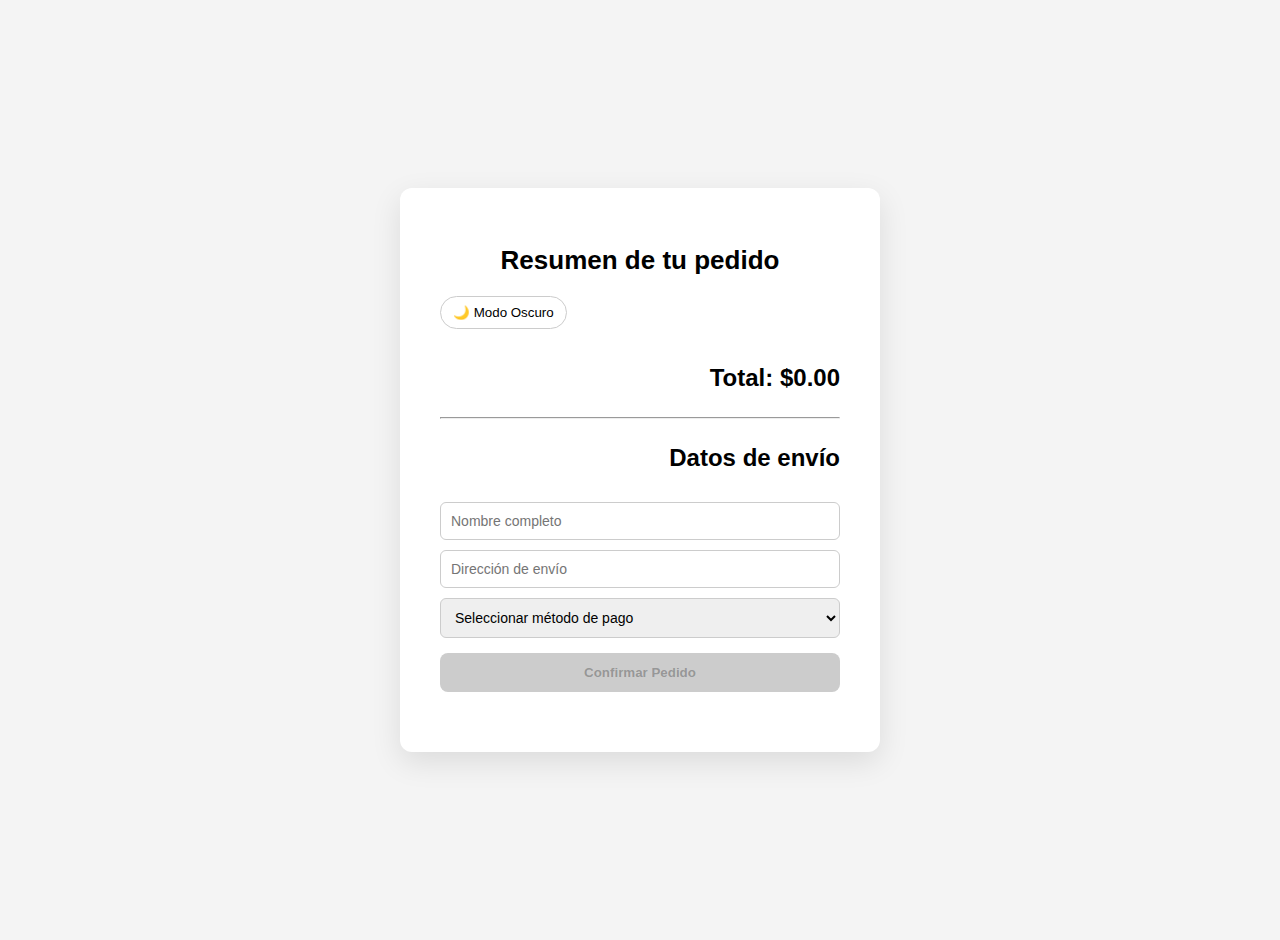
<file: checkout.html>
<!DOCTYPE html>
<html lang="es">
<head>
  <meta charset="UTF-8">
  <meta name="viewport" content="width=device-width, initial-scale=1.0">
  <title>Finalizar Compra</title>
  <link rel="stylesheet" href="/css/checkout.css">
</head>
<body>

  <div class="checkout-container">
    <h1>Resumen de tu pedido</h1>
    <button id="themeToggle" class="theme-toggle">🌙 Modo Oscuro</button>

    <div id="checkoutItems"></div>

    <h2>Total: $<span id="checkoutTotal">0.00</span></h2>

      <hr>

  <h2>Datos de envío</h2>

  <input type="text" id="customerName" placeholder="Nombre completo">

  <input type="text" id="address" placeholder="Dirección de envío">

  <select id="paymentMethod">
    <option value="">Seleccionar método de pago</option>
    <option value="card">Tarjeta</option>
    <option value="cash">Efectivo</option>
  </select>

<div id="cardDetails" class="card-details" style="display:none;">

  <div class="card-number-wrapper">
    <input type="tel" id="cardNumber" maxlength="19" inputmode="numeric" placeholder="Número de tarjeta">
    <div id="cardLogo"></div>
  </div>

  <div class="card-row">
    <input type="text" id="cardExpiry" placeholder="MM/AA">
    <input type="tel" id="cardCVV" inputmode="numeric" placeholder="CVV">
  </div>

</div>

<button id="confirmOrderBtn" disabled>Confirmar Pedido</button>

<div id="orderMessage"></div>

  <script src="/JS/checkout.js"></script>
</body>
</html>
</file>
<file: css/checkout.css>
* {
  transition: background-color 0.4s ease,
              color 0.4s ease,
              border-color 0.4s ease,
              box-shadow 0.4s ease;
}
/* Fondo general */
body {
  margin: 0;
  font-family: Arial, sans-serif;
  background: #f4f4f4;
  display: flex;
  justify-content: center;
  align-items: flex-start;
  padding: 20px 0;
  min-height: 100vh;
}
body,
.checkout-container,
input,
select,
button {
  transition: 
    background-color 0.4s ease,
    color 0.4s ease,
    border-color 0.4s ease,
    box-shadow 0.4s ease;
}

input,
select {
  width: 100%;
  box-sizing: border-box;
  border: 1px solid #ccc;
  padding: 12px;
  border-radius: 8px;
  font-size: 14px;
  transition: all 0.3s ease;
  outline: none;
}

/*contenedo principal*/
.checkout-container {
  background: white;
  width: 100%;
  max-width: 400px;
  padding: 40px;
  margin: auto;
  border-radius: 12px;
  box-shadow: 0 10px 30px rgba(0, 0, 0, 0.1);
}

/* Título */
.checkout-container h1 {
  margin-bottom: 20px;
  font-size: 26px;
  text-align: center;
}

.theme-toggle {
  background: transparent;
  border: 1px solid #ccc;
  padding: 8px 12px;
  border-radius: 20px;
  cursor: pointer;
  margin-bottom: 15px;
  transition: all 0.3s ease;
}

.theme-toggle:hover {
  transform: scale(1.05);
}

/* Items */
#checkoutItems div {
  display: flex;
  justify-content: space-between;
  margin-bottom: 10px;
  padding: 8px 0;
  border-bottom: 1px solid #eee;
}

/* Total */
.checkout-container h2 {
  margin-top: 20px;
  text-align: right;
}

/* Botón confirmar */
#confirmOrderBtn {
  padding: 12px 20px;
  border: none;
  border-radius: 8px;
  font-weight: bold;
  cursor: not-allowed;
  background-color: #ccc;
  transition: all 0.3s ease;
}

#confirmOrderBtn.active {
  background-color: #28a745;
  color: white;
  cursor: pointer;
}

/* Mensaje final */
#orderMessage {
  margin-top: 20px;
  text-align: center;
  font-size: 18px;
}
/*Inputs en columna para móvil*/
form {
  display: flex;
  flex-direction: column;
  gap: 15px;
}

input, select {
  width: 100%;
  box-sizing: border-box;
}

/* Formulario*/
.checkout-container input,
.checkout-container select {
  width: 100%;
  padding: 10px;
  margin-top: 10px;
  border-radius: 6px;
  border: 1px solid #ccc;
  font-size: 14px;
}

.checkout-container hr {
  margin: 25px 0;
}

#cardNumber {
  padding-right: 60px;
}

.valid-card {
  border: 2px solid #28a745 !important;
  background-color: #f0fff4;
}

.invalid-card {
  border: 2px solid #dc3545 !important;
  background-color: #fff5f5;
}


#cardLogo {
  margin-top: 8px;
  height: 30px;
}

#cardLogo img {
  height: 100%;
}

.valid-field {
  border: 2px solid #28a745 !important;
  background-color: #f0fff4 !important;
}

.invalid-field {
  border: 2px solid #dc3545 !important;
  background-color: #fff5f5 !important;
}

@keyframes shake {
  0% { transform: translateX(0); }
  20% { transform: translateX(-6px); }
  40% { transform: translateX(6px); }
  60% { transform: translateX(-6px); }
  80% { transform: translateX(6px); }
  100% { transform: translateX(0); }
}

.shake {
  animation: shake 0.3s ease;
}
.card-details {
  display: flex;
  flex-direction: column;
  gap: 15px;
  margin-top: 10px;
}

/* Número + logo alineados */
.card-number-wrapper {
  position: relative;
  display: flex;
  align-items: center;
}

#cardLogo {
  position: absolute;
  right: 10px;
}

/* Fecha y CVV en fila */
.card-row {
  display: flex;
  gap: 10px;
}

.card-row input {
  flex: 1;
}

/* Botón full ancho */
#confirmOrderBtn {
  width: 100%;
  margin-top: 15px;
}

/* 📱 RESPONSIVE */
@media (max-width: 600px) {

  .card-row {
    flex-direction: column;
  }

}



/* MODO OSCURO MANUAL */
body.dark-mode {
  background: #121212;
  color: #f1f1f1;
}

body.dark-mode .checkout-container {
  background: #1e1e1e;
  box-shadow: 0 10px 30px rgba(0, 0, 0, 0.6);
}

body.dark-mode input,
body.dark-mode select {
  background: #2a2a2a;
  color: #f1f1f1;
  border: 1px solid #444;
}

body.dark-mode input::placeholder {
  color: #aaa;
}

body.dark-mode #checkoutItems div {
  border-bottom: 1px solid #333;
}
</file>
